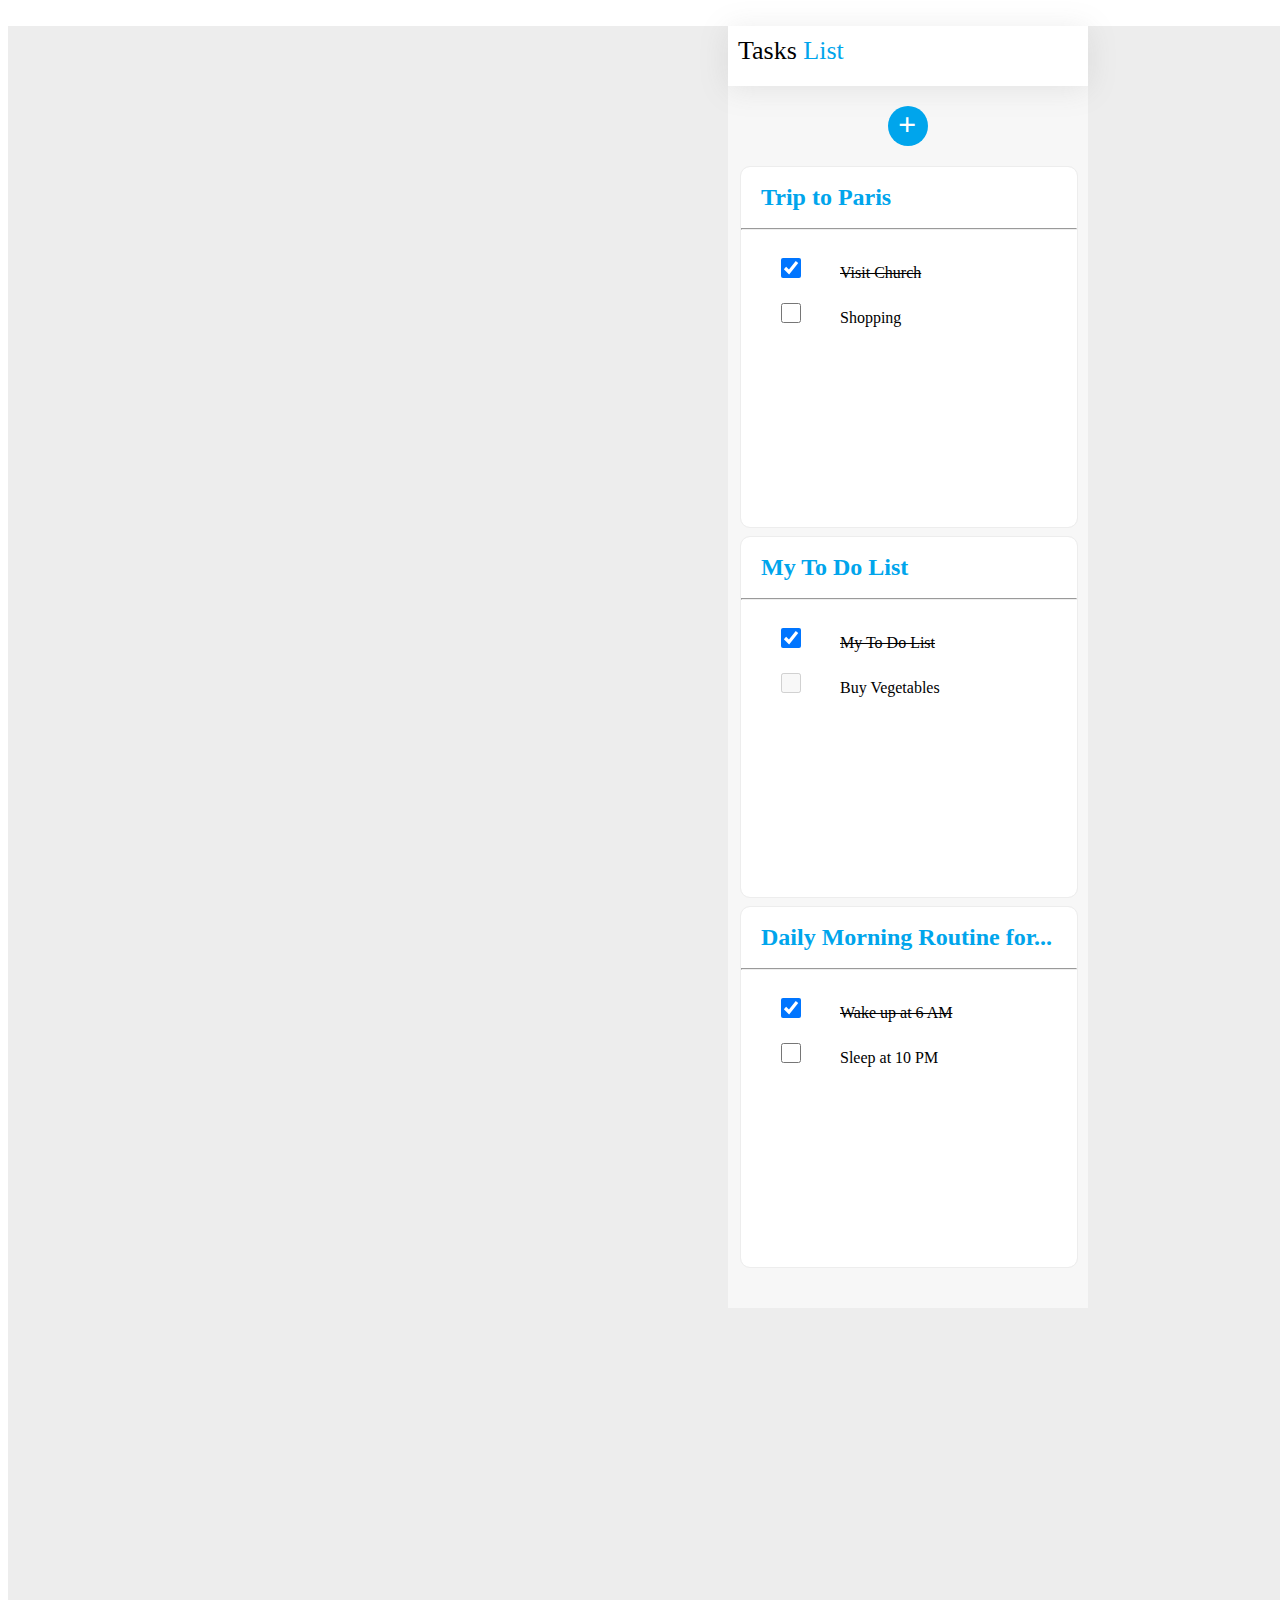
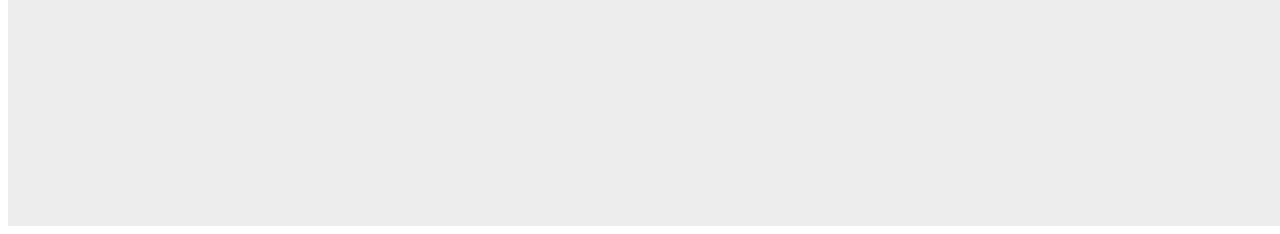
<file: index.html>
<!DOCTYPE html>
<html lang="en">
<head>
    <meta charset="UTF-8">
    <meta http-equiv="X-UA-Compatible" content="IE=edge">
    <meta name="viewport" content="width=device-width, initial-scale=1.0">
    <title>Todo app UI mobile</title>
    <link rel="stylesheet" href="style.css">
    <link rel="stylesheet" href="https://cdnjs.cloudflare.com/ajax/libs/font-awesome/6.2.0/css/all.min.css" integrity="sha512-xh6O/CkQoPOWDdYTDqeRdPCVd1SpvCA9XXcUnZS2FmJNp1coAFzvtCN9BmamE+4aHK8yyUHUSCcJHgXloTyT2A==" crossorigin="anonymous" referrerpolicy="no-referrer" />
</head>
<body>
    <a href="./index1.html"> <div class="box">
        <div class="container">
            <div class="childcontainer">
            <div class="header">
                <p><span class="sp1">Tasks</span> <span class="sp2">List</span></p>
            </div>
            <div class="icon"></div>
            <div class="plus">+</div>
            <div class="flex-container">
            <div class="rectangle1">
                <h1>Trip to Paris</h1>
                <hr>
                <label for="" class="checkbox"><input type="checkbox" checked class="visit">Visit Church</label><br><br>
                <label for=""><input type="checkbox" class="shopping">Shopping</label>
            </div>
            <div class="rectangle2">
                <h1>My To Do List</h1>
                <hr>
                <label for="" class="checkbox"><input type="checkbox" checked class="visit" >My To Do List</label><br><br>
                <label for=""><input type="checkbox" class="shopping" disabled>Buy Vegetables</label>
            </div>
            <div class="rectangle3">
                <h1>Daily Morning Routine for...</h1>
                <hr>
                <label for="" class="checkbox"><input type="checkbox" checked class="visit">Wake up at 6 AM</label><br><br>
                <label for=""><input type="checkbox" class="shopping">Sleep at 10 PM</label>
            </div>
        </div>
        </div>
    </div></a>
</body>
</html>
</file>
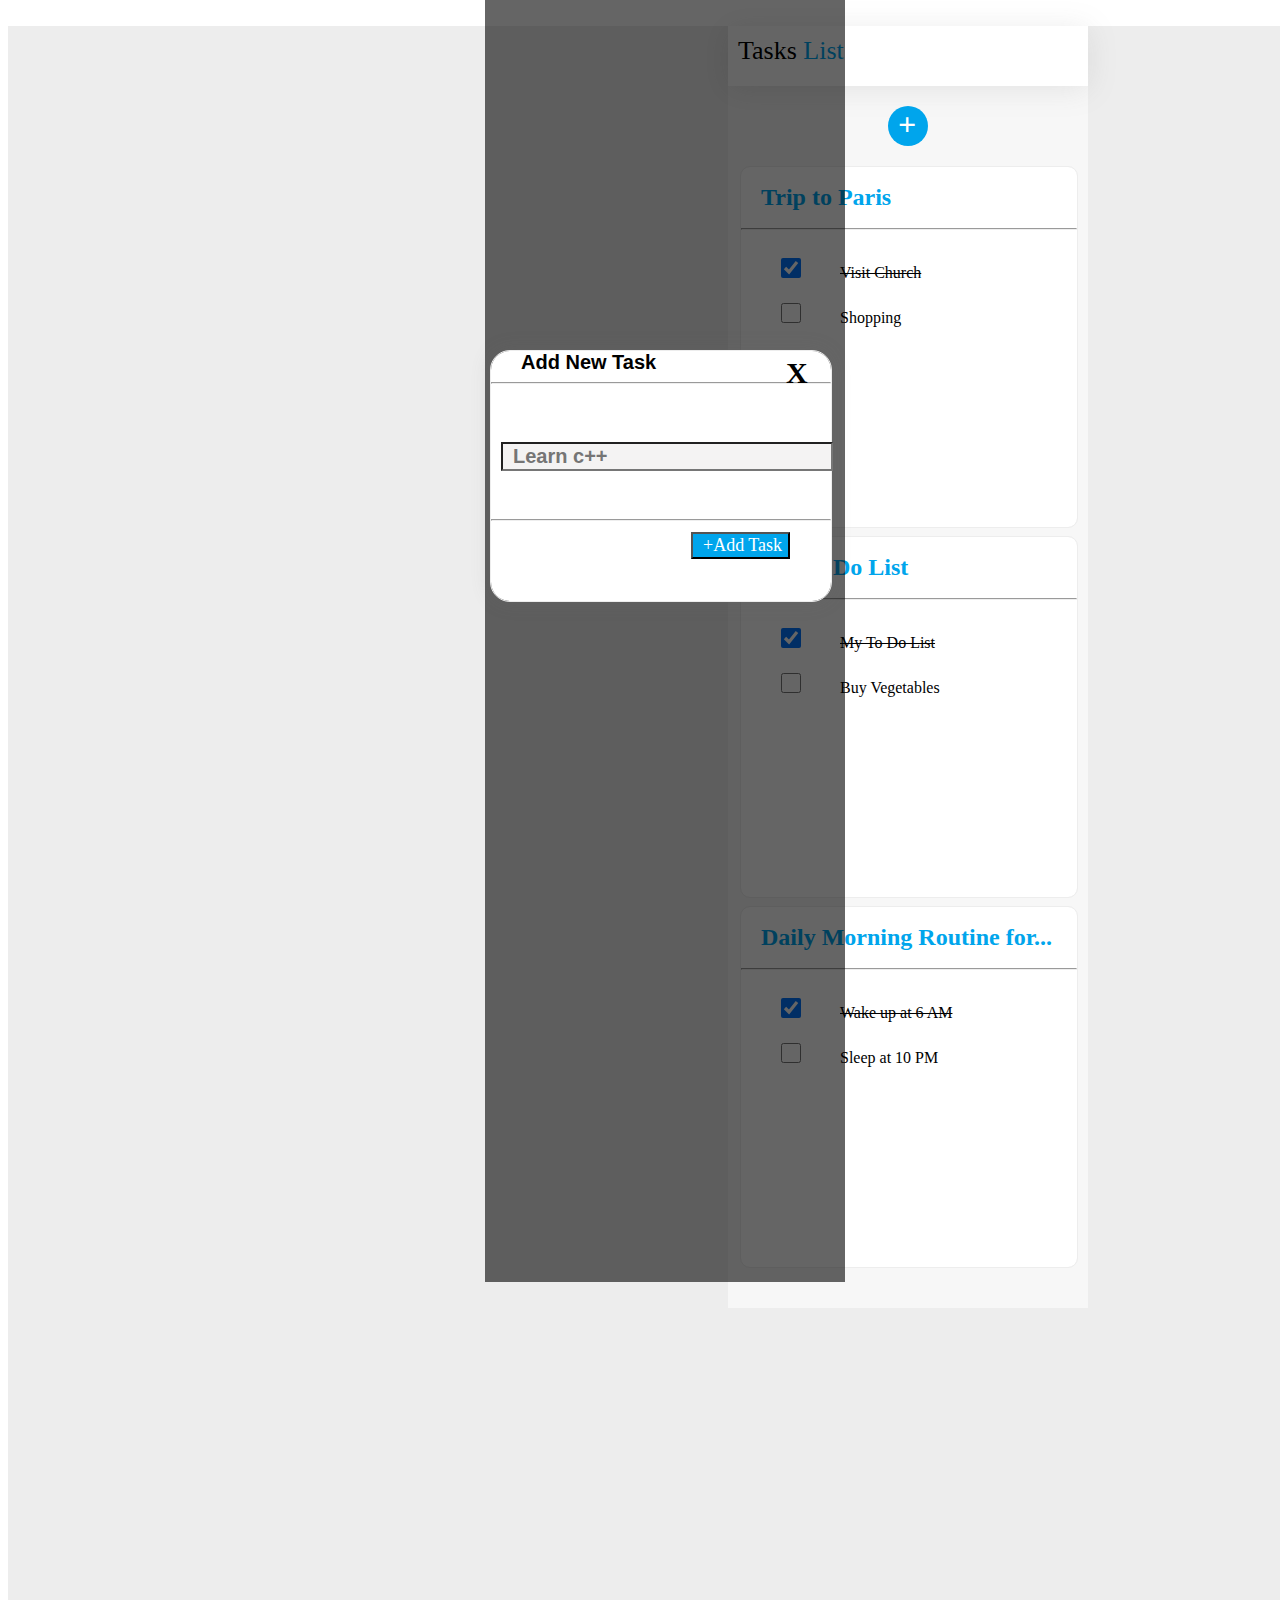
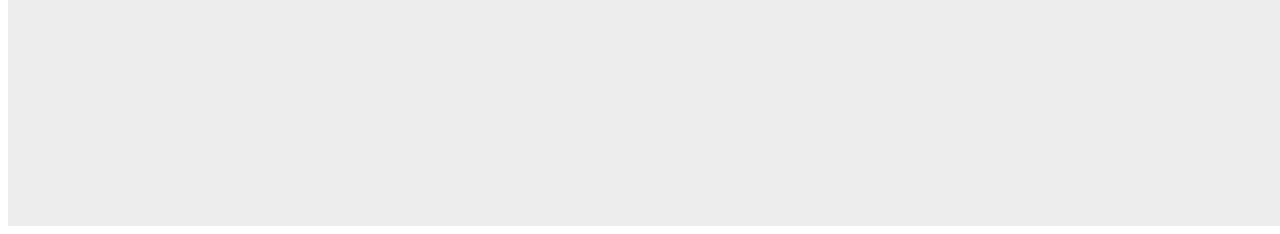
<file: index1.html>
<!DOCTYPE html>
<html lang="en">
<head>
    <meta charset="UTF-8">
    <meta http-equiv="X-UA-Compatible" content="IE=edge">
    <meta name="viewport" content="width=device-width, initial-scale=1.0">
    <title>Document</title>
    <link rel="stylesheet" href="style1.css">
</head>
<body>
    
       <a href="./index2.html"> <div class="box">
            <div class="container"><div class="pic1box"></div>
                <div class="childcontainer">
                <div class="header">
                    <p><span class="sp1">Tasks</span> <span class="sp2">List</span></p>
                </div>
                <div class="icon"></div>
                <div class="plus">+</div>
                <div class="flex-container">
                <div class="rectangle1">
                    <h1>Trip to Paris</h1>
                    <hr>
                    <label for="" class="checkbox"><input type="checkbox" checked class="visit">Visit Church</label><br><br>
                    <label for=""><input type="checkbox" class="shopping">Shopping</label>
                </div>
                <div class="rectangle2">
                    <h1>My To Do List</h1>
                    <hr>
                    <label for="" class="checkbox"><input type="checkbox" checked class="visit" >My To Do List</label><br><br>
                    <label for=""><input type="checkbox" class="shopping">Buy Vegetables</label>
                </div>
                <div class="rectangle3">
                    <h1>Daily Morning Routine for...</h1>
                    <hr>
                    <label for="" class="checkbox"><input type="checkbox" checked class="visit">Wake up at 6 AM</label><br><br>
                    <label for=""><input type="checkbox" class="shopping">Sleep at 10 PM</label>
                </div>
            </div>
            </div>
        </div></a>
    </div>
    <div class="pic2"><a href="./index2.html"> 
<div class="p1">Add New Task</div>
<div class="p2"><a href="./index2.html">X</a></div>
<hr><a href="./index2.html">
<input type="text" class="input" placeholder="Learn c++"></a>
<hr><a href="./index2.html"><button>+Add Task</button></a></a></a>
</body>
</html>
</file>
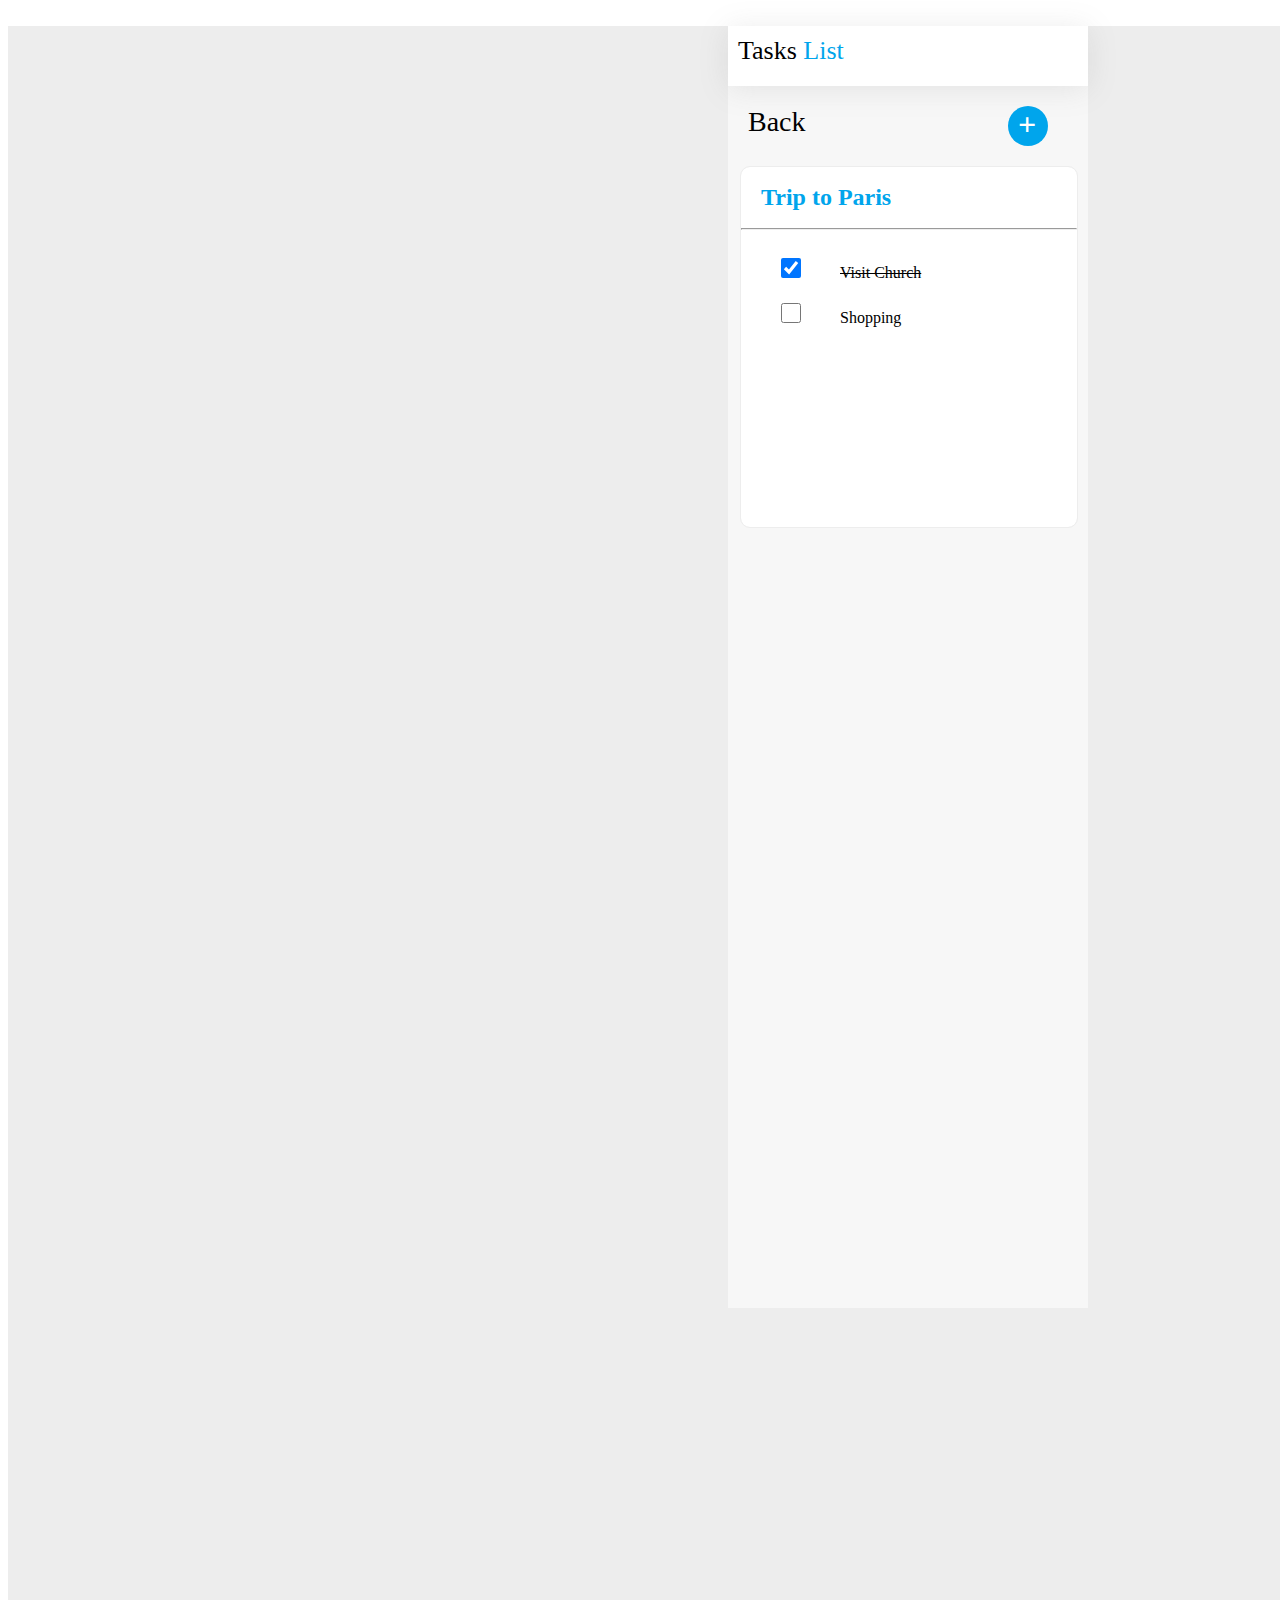
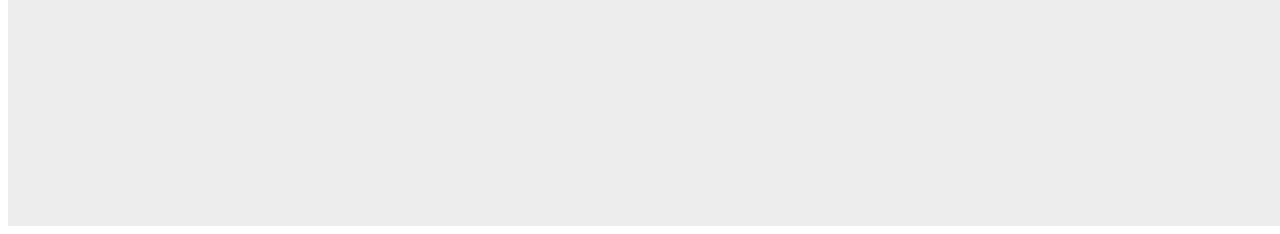
<file: index2.html>
<!DOCTYPE html>
<html lang="en">
<head>
    <meta charset="UTF-8">
    <meta http-equiv="X-UA-Compatible" content="IE=edge">
    <meta name="viewport" content="width=device-width, initial-scale=1.0">
    <title>Todo app UI mobile</title>
    <link rel="stylesheet" href="style2.css">
    <link rel="stylesheet" href="https://cdnjs.cloudflare.com/ajax/libs/font-awesome/6.2.0/css/all.min.css" integrity="sha512-xh6O/CkQoPOWDdYTDqeRdPCVd1SpvCA9XXcUnZS2FmJNp1coAFzvtCN9BmamE+4aHK8yyUHUSCcJHgXloTyT2A==" crossorigin="anonymous" referrerpolicy="no-referrer" />
</head>
<body>
    <a href="./index.html"><div class="box">
        <div class="container">
            <div class="childcontainer">
            <div class="header">
                <p><span class="sp1">Tasks</span> <span class="sp2">List</span></p>
            </div>
            <div class="back"><i class="fa-sharp fa-solid fa-circle-arrow-left"></i> Back</div>
            <div class="icon"></div>
            <div class="plus">+</div>
            <div class="flex-container">
            <div class="rectangle1">
                <h1>Trip to Paris</h1>
                <hr>
                <label for="" class="checkbox"><input type="checkbox" checked class="visit">Visit Church</label><br><br>
                <label for=""><input type="checkbox" class="shopping">Shopping</label>
            </div>
            </div>
        </div>
    </div></a>
</body>
</html>
</file>
<file: style.css>
.box{
    margin: 0;
    padding: 0;
    background-color: #7B7B7B29;
}
.container{
    width: 200vh;
    height: 200vh;
    background-color:#EDEDED;
}
.childcontainer{
    width: 360px;
    height: 1282px;
    margin: auto;
    position: relative;
        top: 0px;
left: 0px;
width: 360px;
height: 1282px;
/* UI Properties */
background: #F7F7F7 0% 0% no-repeat padding-box;
opacity: 1;
}
.header{
   
width: 360px;
height: 60px;
font-size: 26px;

/* UI Properties */
background: #FFFFFF 0% 0% no-repeat padding-box;
box-shadow: 0px 3px 30px #7B7B7B29;
opacity: 1;
}
p{
    padding:10px;
    /* margin-left: 30px; */
}
.sp2{
    color: #00A5EC;
}
.icon{
    position: absolute;
    border-radius: 50%;
    top: 80px;
left: 160px;
width: 40px;
height: 40px;
/* UI Properties */
background: #00A5EC 0% 0% no-repeat padding-box;
opacity: 1;
}
.plus{
    position: absolute;
    border-radius: 50%;
    top: 80px;
left: 170px;
width: 40px;
height: 40px;
font-size: 32px;
font-weight: bold;
/* UI Properties */
color: white;
opacity: 1;
}
.rectangle1{
    width: 336px;
    height: 360px;
    position:absolute;
    top: 140px;
left: 12px;
width: 336px;
height: 360px;
/* UI Properties */
background: #FFFFFF 0% 0% no-repeat padding-box;
border: 1px solid #EDEDED;
border-radius: 10px;
opacity: 1;
}
h1{
   color:  #00A5EC;
   font-weight: medium;
   font-size: 24px;
   line-height: 21px;
   margin: 10px;
   padding: 10px;
}
.checkbox{
    text-decoration: line-through;
    }
.visit{
 margin-top:20px;
 top: 261px;
left: 85px;
width: 92px;
height: 20px;
text-decoration: line-through;
font-family: 'Segoe UI', Tahoma, Geneva, Verdana, sans-serif;
/* UI Properties */
font: normal normal normal 16px/20px Inter;
letter-spacing: 21px;
color:#424242;
}
.shopping{
    top: 261px;
    left: 85px;
    width: 92px;
    height: 20px;
    font-family: 'Segoe UI', Tahoma, Geneva, Verdana, sans-serif;
    /* UI Properties */
    font: normal normal normal 16px/20px Inter;
    letter-spacing: 0px;
    color:#424242;
}
.rectangle2{
    position: absolute;
    top: 510px;
left: 12px;
width: 336px;
height: 360px;
/* UI Properties */
background: #FFFFFF 0% 0% no-repeat padding-box;
border: 1px solid #EDEDED;
border-radius: 10px;
opacity: 1;
}
.rectangle3{
    position: absolute;
    top: 880px;
    left: 12px;
    width: 336px;
    height: 360px;
    /* UI Properties */
    background: #FFFFFF 0% 0% no-repeat padding-box;
    border: 1px solid #EDEDED;
    border-radius: 10px;
    opacity: 1;
}
a{
    text-decoration: none;
}
a:link{    
color: black;
}
a:active{
    color: black;
}
a:visited{
    color: black; 
}
</file>
<file: style1.css>
.box{
    margin: 0;
    padding: 0;
    background-color: #7B7B7B29;
}
.container{
    width: 200vh;
    height: 200vh;
    background-color:#EDEDED;
}
.childcontainer{
    width: 360px;
    height: 1282px;
    margin: auto;
    position: relative;
        top: 0px;
left: 0px;
width: 360px;
height: 1282px;
/* UI Properties */
background: #F7F7F7 0% 0% no-repeat padding-box;
opacity: 1;
}
.header{
   
width: 360px;
height: 60px;
font-size: 26px;

/* UI Properties */
background: #FFFFFF 0% 0% no-repeat padding-box;
box-shadow: 0px 3px 30px #7B7B7B29;
opacity: 1;
}
p{
    padding:10px;
    /* margin-left: 30px; */
}
.sp2{
    color: #00A5EC;
}
.icon{
    position: absolute;
    border-radius: 50%;
    top: 80px;
left: 160px;
width: 40px;
height: 40px;
/* UI Properties */
background: #00A5EC 0% 0% no-repeat padding-box;
opacity: 1;
}
.plus{
    position: absolute;
    border-radius: 50%;
    top: 80px;
left: 170px;
width: 40px;
height: 40px;
font-size: 32px;
font-weight: bold;
/* UI Properties */
color: white;
opacity: 1;
}
.rectangle1{
    width: 336px;
    height: 360px;
    position:absolute;
    top: 140px;
left: 12px;
width: 336px;
height: 360px;
/* UI Properties */
background: #FFFFFF 0% 0% no-repeat padding-box;
border: 1px solid #EDEDED;
border-radius: 10px;
opacity: 1;
}
h1{
   color:  #00A5EC;
   font-weight: medium;
   font-size: 24px;
   line-height: 21px;
   margin: 10px;
   padding: 10px;
}
.checkbox{
    text-decoration: line-through;
    }
.visit{
 margin-top:20px;
 top: 261px;
left: 85px;
width: 92px;
height: 20px;
text-decoration: line-through;
font-family: 'Segoe UI', Tahoma, Geneva, Verdana, sans-serif;
/* UI Properties */
font: normal normal normal 16px/20px Inter;
letter-spacing: 21px;
color:#424242;
}
.shopping{
    top: 261px;
    left: 85px;
    width: 92px;
    height: 20px;
    font-family: 'Segoe UI', Tahoma, Geneva, Verdana, sans-serif;
    /* UI Properties */
    font: normal normal normal 16px/20px Inter;
    letter-spacing: 0px;
    color:#424242;
}
.rectangle2{
    position: absolute;
    top: 510px;
left: 12px;
width: 336px;
height: 360px;
/* UI Properties */
background: #FFFFFF 0% 0% no-repeat padding-box;
border: 1px solid #EDEDED;
border-radius: 10px;
opacity: 1;
}
.rectangle3{
    position: absolute;
    top: 880px;
    left: 12px;
    width: 336px;
    height: 360px;
    /* UI Properties */
    background: #FFFFFF 0% 0% no-repeat padding-box;
    border: 1px solid #EDEDED;
    border-radius: 10px;
    opacity: 1;
}
a{
    text-decoration: none;
}

a:link{
    text-decoration: none;
    color: black;
   }
   a:visited{
    text-decoration: none;
    color: black;
   }
   a:active{
    text-decoration: none;
    color: black;
   }

.pic1box{
    width: 340px;
    height: 250px;
    position: absolute;
    top: 0px;
left: 485px;
width: 360px;
height: 1282px;
bottom: 0;
/* UI Properties */
background: #000000 0% 0% no-repeat padding-box;
opacity: 0.6;
z-index: 1;
}
.pic2{
    width: 340px;
    height: 250px;
    position: absolute;
    top: 350px;
  left: 490px;
  bottom: 0;
    /* UI Properties */
background: #FFFFFF 0% 0% no-repeat padding-box;
box-shadow: 0px 0px 20px #67676729;
border: 1px solid #EDEDED;
border-radius: 20px;
opacity: 1;
z-index: 1;

}
.p1{
    font-size: 20px;
    font-weight: bold;
    font-family: 'Segoe UI', Tahoma, Geneva, Verdana, sans-serif;
    padding-left: 30px;
}
.p2{
    position: absolute;
     top: 0px;
     left: 290px;
       margin: 5px 5px 5px 5px;
     font-weight: bold;
     font-size: 30px;
    
    }
    .input{
       font-size: 20px;
       font-weight: bold;
       font-family: 'Segoe UI', Tahoma, Geneva, Verdana, sans-serif;
       justify-content: center;
       justify-items: center;
       padding-left: 10px;
       padding-right: 50px;
     margin: 50px 30px 40px 10px;
     background-color:#9d8e8e1c;
     
      }
      button{
       padding-left: 10px;
       margin:3px 30px 40px 200px;
       text-align: left;
   font: normal normal normal 18px/21px Inter;
   letter-spacing: 0px;
   color: #FFFFFF;
   background-color: #00A5EC;
   opacity: 1;
      }
</file>
<file: style2.css>
.box{
    margin: 0;
    padding: 0;
    background-color: #7B7B7B29;
}
.container{
    width: 200vh;
    height: 200vh;
    background-color:#EDEDED;
}
.childcontainer{
    width: 360px;
    height: 1282px;
    margin: auto;
    position: relative;
        top: 0px;
left: 0px;
width: 360px;
height: 1282px;
/* UI Properties */
background: #F7F7F7 0% 0% no-repeat padding-box;
opacity: 1;
}
.header{
   
width: 360px;
height: 60px;
font-size: 26px;

/* UI Properties */
background: #FFFFFF 0% 0% no-repeat padding-box;
box-shadow: 0px 3px 30px #7B7B7B29;
opacity: 1;
}
p{
    padding:10px;
    /* margin-left: 30px; */
}
.sp2{
    color: #00A5EC;
}
.icon{
    position: absolute;
    border-radius: 50%;
    top: 80px;
left: 280px;
width: 40px;
height: 40px;
/* UI Properties */
background: #00A5EC 0% 0% no-repeat padding-box;
opacity: 1;
}
.plus{
    position: absolute;
    border-radius: 50%;
    top: 80px;
left: 290px;
width: 40px;
height: 40px;
font-size: 32px;
font-weight: bold;
/* UI Properties */
color: white;
opacity: 1;
}
.rectangle1{
    width: 336px;
    height: 360px;
    position:absolute;
    top: 140px;
left: 12px;
width: 336px;
height: 360px;
/* UI Properties */
background: #FFFFFF 0% 0% no-repeat padding-box;
border: 1px solid #EDEDED;
border-radius: 10px;
opacity: 1;
}
h1{
   color:  #00A5EC;
   font-weight: medium;
   font-size: 24px;
   line-height: 21px;
   margin: 10px;
   padding: 10px;
}
.checkbox{
    text-decoration: line-through;
    }
.visit{
 margin-top:20px;
 top: 261px;
left: 85px;
width: 92px;
height: 20px;
text-decoration: line-through;
font-family: 'Segoe UI', Tahoma, Geneva, Verdana, sans-serif;
/* UI Properties */
font: normal normal normal 16px/20px Inter;
letter-spacing: 21px;
color:#424242;
}
.shopping{
    top: 261px;
    left: 85px;
    width: 92px;
    height: 20px;
    font-family: 'Segoe UI', Tahoma, Geneva, Verdana, sans-serif;
    /* UI Properties */
    font: normal normal normal 16px/20px Inter;
    letter-spacing: 0px;
    color:#424242;
}
.back{
    position: absolute;
    top: 80px;
    left:20px;
    font-size: 28px;
    color:black;
  }

a{
    text-decoration: none;
}


a:link{    
    color: black;
    }
    a:active{
        color: black;
    }
    a:visited{
        color: black; 
    }
</file>
